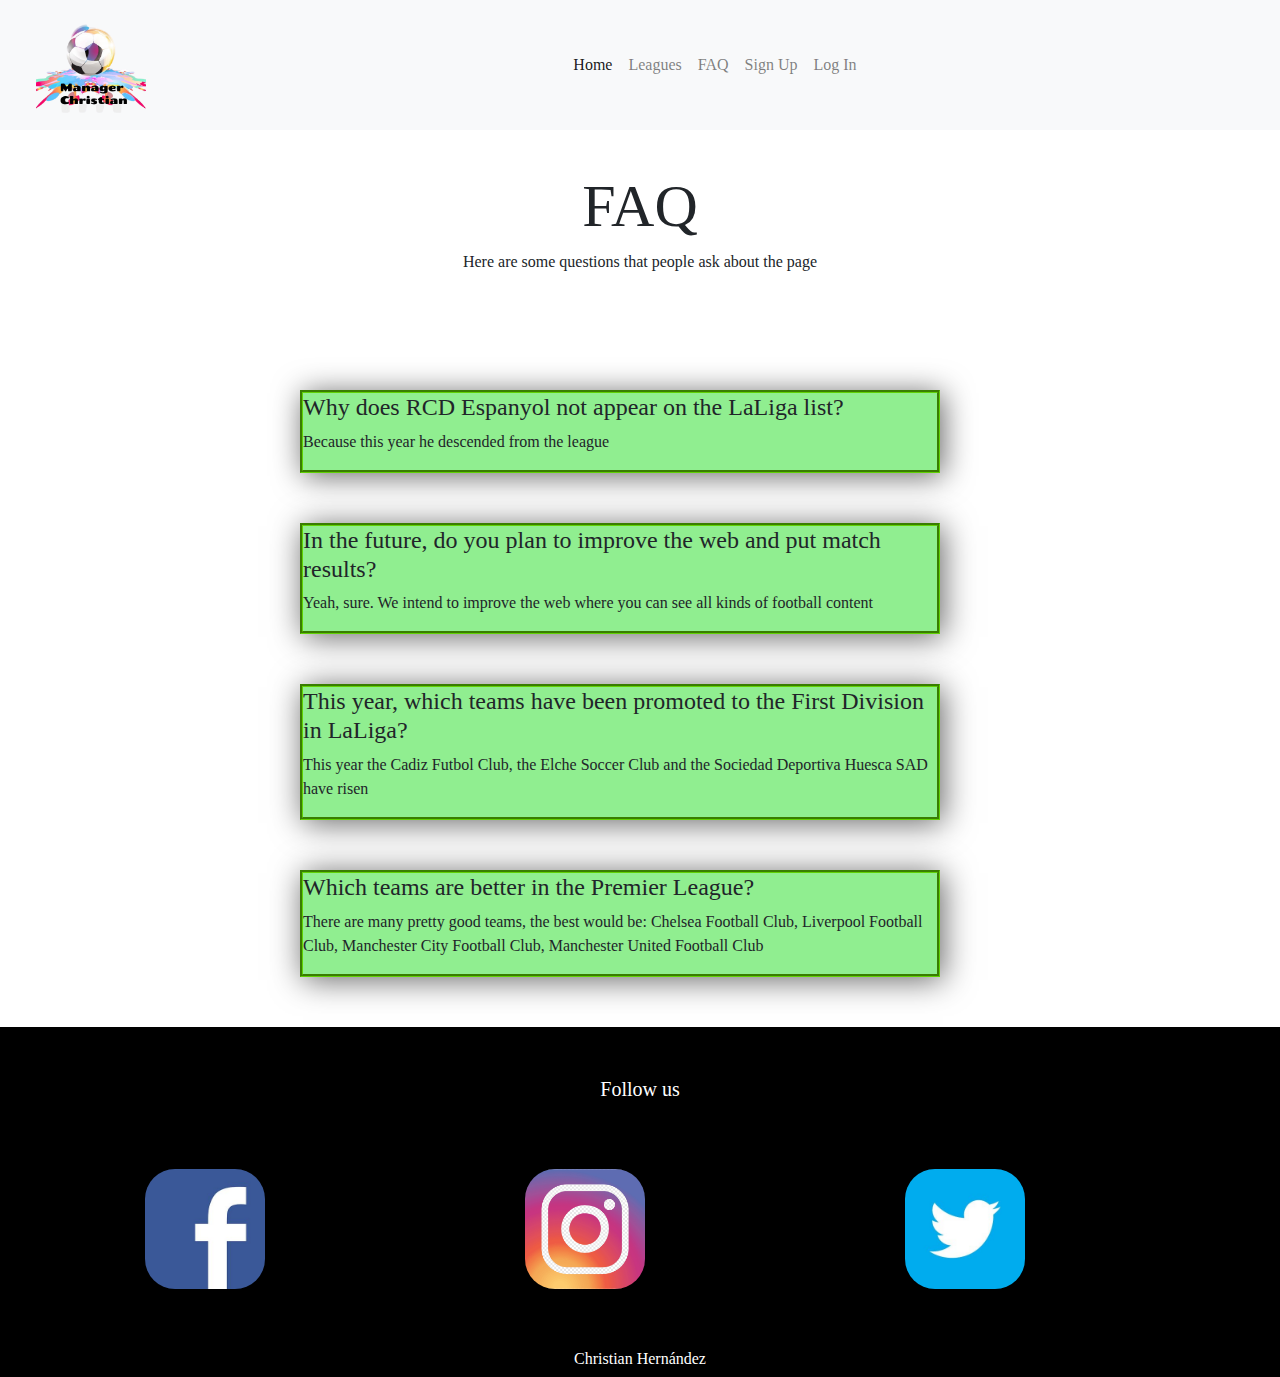
<file: FAQ.html>
<!DOCTYPE html>
<html lang="en">
<head>
    <meta charset="UTF-8">
    <meta name="viewport" content="width=device-width, initial-scale=1.0">
    <link rel="stylesheet" href="./css/style.css">
    <link rel="stylesheet" href="https://stackpath.bootstrapcdn.com/bootstrap/4.5.2/css/bootstrap.min.css" integrity="sha384-JcKb8q3iqJ61gNV9KGb8thSsNjpSL0n8PARn9HuZOnIxN0hoP+VmmDGMN5t9UJ0Z" crossorigin="anonymous">
    <title>Manager Christian</title>
</head>
<body>
    <header>
        <nav class="navbar navbar-expand-lg navbar-light bg-light">
            <img src="./assets/images/logo.png" alt="Logo futbol">
            <button class="navbar-toggler" type="button" data-toggle="collapse" data-target="#navbarText" aria-controls="navbarText" aria-expanded="true" aria-label="Toggle navigation">
                <span class="navbar-toggler-icon"></span>
            </button>
            <div class="collapse navbar-collapse" id="navbarText">
              <ul class="nav pull-xs-right navbar-nav m-auto">
                <li class="nav-item active">
                  <a class="nav-link" href="index.html">Home <span class="sr-only">(current)</span></a>
                </li>
                <li class="nav-item">
                  <a class="nav-link" href="ligas.html">Leagues</a>
                </li>
                <li class="nav-item">
                  <a class="nav-link" href="FAQ.html">FAQ</a>
                </li>
                <li class="nav-item"> <a class="nav-link" href="sign-up.html">
                    Sign Up
                  </a></li>
                <li class="nav-item"> <a class="nav-link" href="login.html">
                    Log In
                  </a></li>
              </ul>
              
            </div>
          </nav>
    </header>

    <section>
        <div class="titulo">
            <h2> FAQ </h2>
            <p> Here are some questions that people ask about the page </p>
        </div>
        <div class="preguntas">
            <h4> Why does RCD Espanyol not appear on the LaLiga list? </h4>
            <p> Because this year he descended from the league </p>
        </div>

        <div class="preguntas">
            <h4> In the future, do you plan to improve the web and put match results? </h4>
            <p> Yeah, sure. We intend to improve the web where you can see all kinds of football content </p>
        </div>

        <div class="preguntas">
            <h4> This year, which teams have been promoted to the First Division in LaLiga? </h4>
            <p> This year the Cadiz Futbol Club, the Elche Soccer Club and the Sociedad Deportiva Huesca SAD have risen </p>
        </div>

        <div class="preguntas">
            <h4> Which teams are better in the Premier League? </h4>
            <p> There are many pretty good teams, the best would be: Chelsea Football Club, Liverpool Football Club, Manchester City Football Club, Manchester United Football Club </p>
        </div>

    </section>


    <footer>
        <div class="texto-footer">
            <h5> Follow us </h5>
        </div>
        <div class="container">
            <div class="row" id="row">
                <div class="col-md-4 col-sm-6 col-12">
                    <a href="#"><img src="./assets/images/facebook.jpg" alt="Facebook"></a>
                </div>
                <div class="col-md-4 col-sm-6 col-12">
                    <a href="#"><img src="./assets/images/instagram1.png" alt="instagram"></a>
                </div>
                <div class="col-md-4 col-sm-6 col-12">
                    <a href="#"><img src="./assets/images/twitter.jpg" alt="twitter"></a>
                </div>
            </div>
        </div>
        <h6> Christian Hernández </h6>
    </footer>
    
    <script src="https://code.jquery.com/jquery-3.5.1.slim.min.js" integrity="sha384-DfXdz2htPH0lsSSs5nCTpuj/zy4C+OGpamoFVy38MVBnE+IbbVYUew+OrCXaRkfj" crossorigin="anonymous"></script>
    <script src="https://cdn.jsdelivr.net/npm/bootstrap@4.5.3/dist/js/bootstrap.bundle.min.js" integrity="sha384-ho+j7jyWK8fNQe+A12Hb8AhRq26LrZ/JpcUGGOn+Y7RsweNrtN/tE3MoK7ZeZDyx" crossorigin="anonymous"></script>


</body>
</html>
</file>
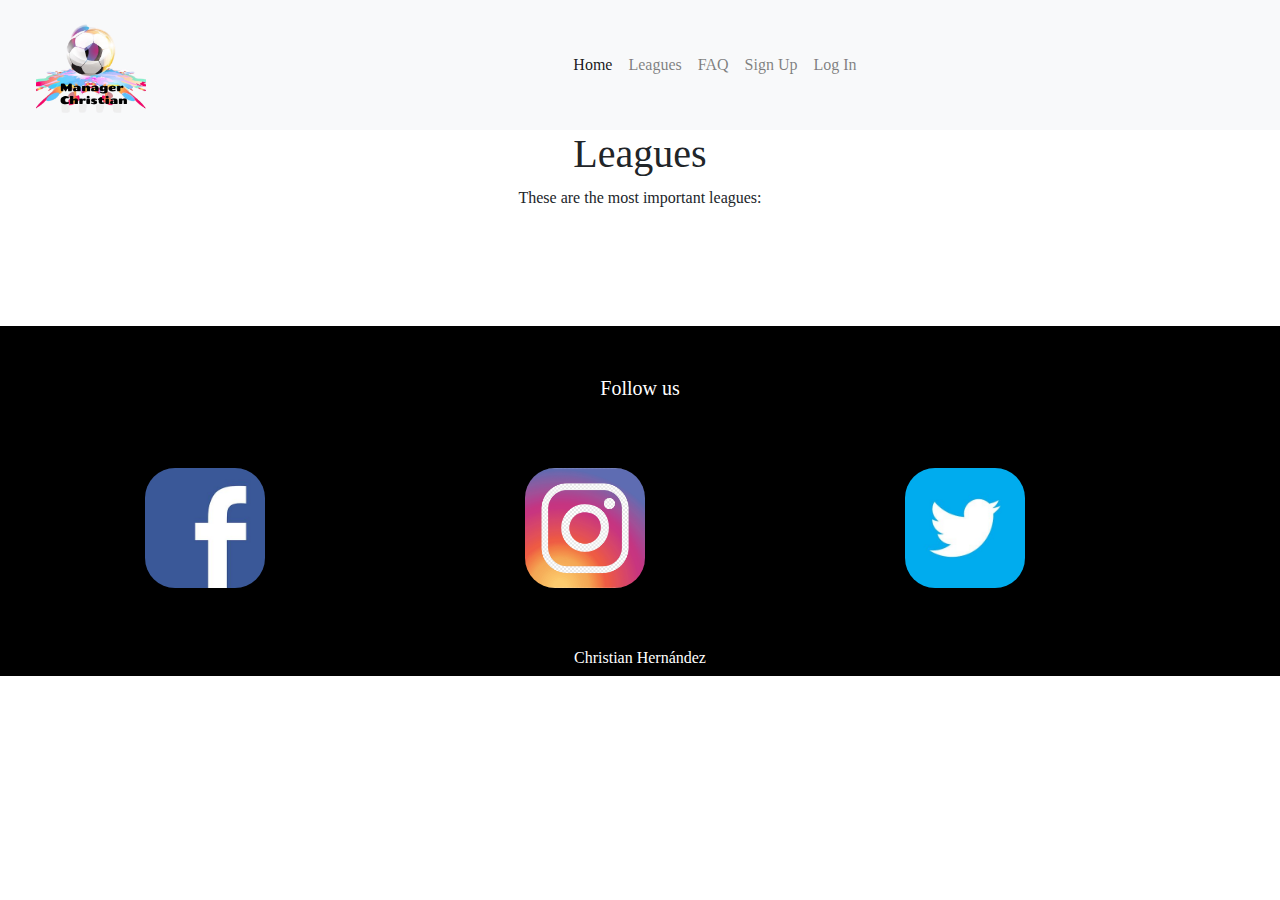
<file: ligas.html>
<!DOCTYPE html>
<html lang="en">
<head>
    <meta charset="UTF-8">
    <meta name="viewport" content="width=device-width, initial-scale=1.0">
    <link rel="stylesheet" href="./css/style.css">
    <link rel="stylesheet" href="https://stackpath.bootstrapcdn.com/bootstrap/4.5.2/css/bootstrap.min.css" integrity="sha384-JcKb8q3iqJ61gNV9KGb8thSsNjpSL0n8PARn9HuZOnIxN0hoP+VmmDGMN5t9UJ0Z" crossorigin="anonymous">
    <title>Manager Christian</title>
</head>
<body>
    <header>
        <nav class="navbar navbar-expand-lg navbar-light bg-light">
            <img src="./assets/images/logo.png" alt="Logo futbol">
            <button class="navbar-toggler" type="button" data-toggle="collapse" data-target="#navbarText" aria-controls="navbarText" aria-expanded="true" aria-label="Toggle navigation">
                <span class="navbar-toggler-icon"></span>
            </button>
            <div class="collapse navbar-collapse" id="navbarText">
              <ul class="nav pull-xs-right navbar-nav m-auto">
                <li class="nav-item active">
                  <a class="nav-link" href="index.html">Home <span class="sr-only">(current)</span></a>
                </li>
                <li class="nav-item">
                  <a class="nav-link" href="ligas.html">Leagues</a>
                </li>
                <li class="nav-item">
                  <a class="nav-link" href="FAQ.html">FAQ</a>
                </li>
                <li class="nav-item"> <a class="nav-link" href="sign-up.html">
                    Sign Up
                  </a></li>
                <li class="nav-item"> <a class="nav-link" href="login.html">
                    Log In
                  </a></li>
              </ul>
              
            </div>
          </nav>

    <section>
        <div class="texto-ligas">
            <h1> Leagues </h1>
            <p> These are the most important leagues: </p>
        </div>
    </section>
</header>

    <div class="ligas">
        <div class="leagues-list">
        </div>
    </div>

<footer>
    <div class="texto-footer">
        <h5> Follow us </h5>
    </div>
    <div class="container">
        <div class="row" id="row">
            <div class="col-md-4 col-sm-6 col-12">
                <a href="#"><img src="./assets/images/facebook.jpg" alt="Facebook"></a>
            </div>
            <div class="col-md-4 col-sm-6 col-12">
                <a href="#"><img src="./assets/images/instagram1.png" alt="instagram"></a>
            </div>
            <div class="col-md-4 col-sm-6 col-12">
                <a href="#"><img src="./assets/images/twitter.jpg" alt="twitter"></a>
            </div>
        </div>
    </div>
    <h6> Christian Hernández </h6>
</footer>
    

    <script src="js/getApiLeagues.js"></script>

    <script src="https://code.jquery.com/jquery-3.5.1.slim.min.js" integrity="sha384-DfXdz2htPH0lsSSs5nCTpuj/zy4C+OGpamoFVy38MVBnE+IbbVYUew+OrCXaRkfj" crossorigin="anonymous"></script>
    <script src="https://cdn.jsdelivr.net/npm/bootstrap@4.5.3/dist/js/bootstrap.bundle.min.js" integrity="sha384-ho+j7jyWK8fNQe+A12Hb8AhRq26LrZ/JpcUGGOn+Y7RsweNrtN/tE3MoK7ZeZDyx" crossorigin="anonymous"></script>

</body>
</html>
</file>
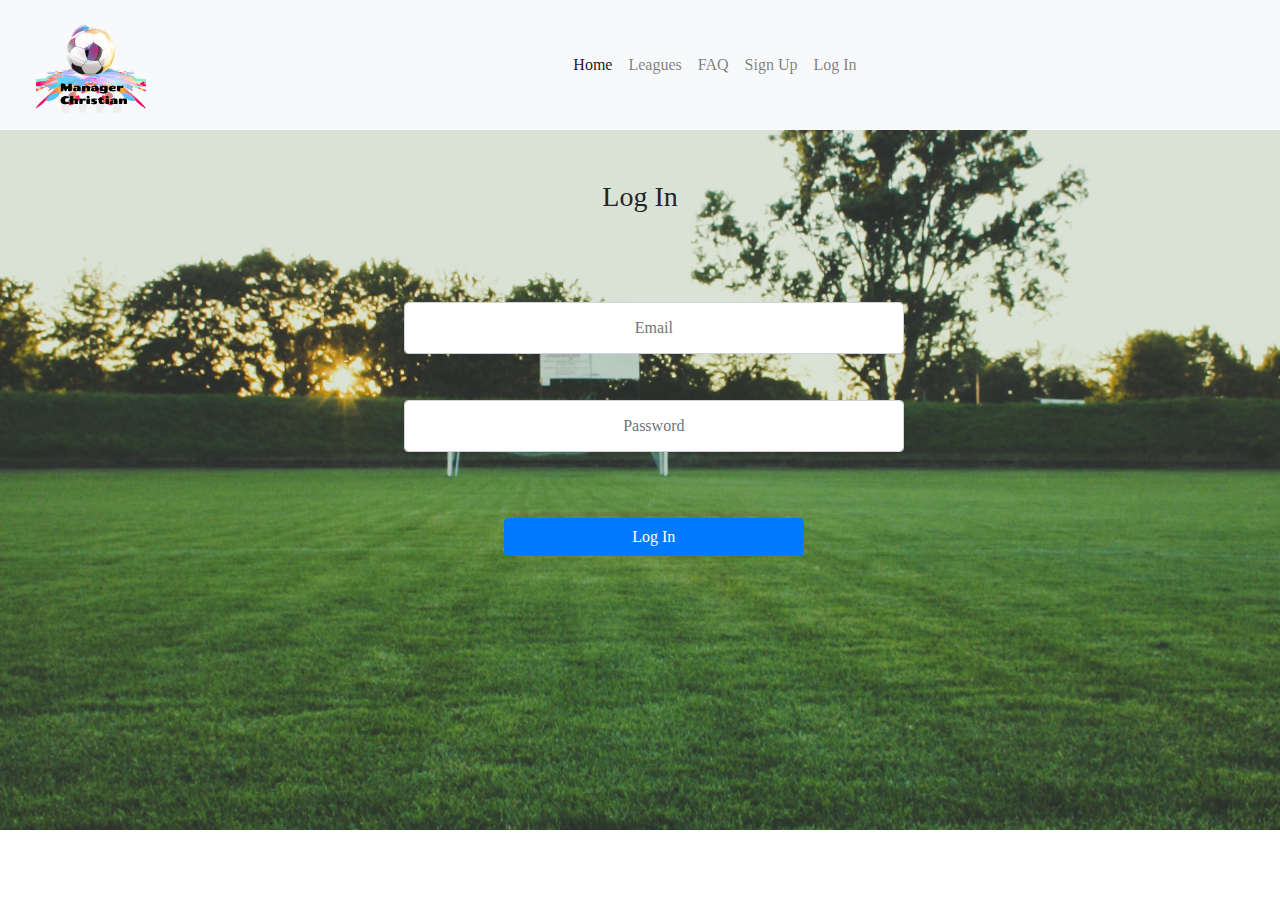
<file: login.html>
<!DOCTYPE html>
<html lang="en">
<head>
    <meta charset="UTF-8">
    <meta name="viewport" content="width=device-width, initial-scale=1.0">
    <link rel="stylesheet" href="./css/style.css">
    <link rel="stylesheet" href="https://stackpath.bootstrapcdn.com/bootstrap/4.5.2/css/bootstrap.min.css" integrity="sha384-JcKb8q3iqJ61gNV9KGb8thSsNjpSL0n8PARn9HuZOnIxN0hoP+VmmDGMN5t9UJ0Z" crossorigin="anonymous">
    <title>Manager Christian</title>
</head>
<body>
    <header>
        <nav class="navbar navbar-expand-lg navbar-light bg-light">
            <img src="./assets/images/logo.png" alt="Logo futbol">
            <button class="navbar-toggler" type="button" data-toggle="collapse" data-target="#navbarText" aria-controls="navbarText" aria-expanded="true" aria-label="Toggle navigation">
                <span class="navbar-toggler-icon"></span>
            </button>
            <div class="collapse navbar-collapse" id="navbarText">
              <ul class="nav pull-xs-right navbar-nav m-auto">
                <li class="nav-item active">
                  <a class="nav-link" href="index.html">Home <span class="sr-only">(current)</span></a>
                </li>
                <li class="nav-item">
                  <a class="nav-link" href="ligas.html">Leagues</a>
                </li>
                <li class="nav-item">
                  <a class="nav-link" href="FAQ.html">FAQ</a>
                </li>
                <li class="nav-item"> <a class="nav-link" href="sign-up.html">
                    Sign Up
                  </a></li>
                <li class="nav-item"> <a class="nav-link" href="login.html">
                    Log In
                  </a></li>
              </ul>
              
            </div>
          </nav>
    </header>

    <main>
        <section class="login">
            <h3> Log In  </h3>
            <div class="formulario"> 
                <form>
                    <div class="form-group">
                        <input type="text" class="form-control" id="email" aria-describedby="emailHelp" placeholder="Email"/>
                    </div>
                    <div class="form-group">
                        <input type="password" class="form-control" id="password" placeholder="Password"/>
                    </div>
                    <button type="submit" class="btn btn-primary" id="login-button">Log In</button>
                </form>
                <div class="message-container">
                </div>
            </div>
        </section>
    </main>

    
    <script src="js/Login.js"></script>
    <script src="js/Database.js"></script>

    <script src="https://code.jquery.com/jquery-3.5.1.slim.min.js" integrity="sha384-DfXdz2htPH0lsSSs5nCTpuj/zy4C+OGpamoFVy38MVBnE+IbbVYUew+OrCXaRkfj" crossorigin="anonymous"></script>
    <script src="https://cdn.jsdelivr.net/npm/bootstrap@4.5.3/dist/js/bootstrap.bundle.min.js" integrity="sha384-ho+j7jyWK8fNQe+A12Hb8AhRq26LrZ/JpcUGGOn+Y7RsweNrtN/tE3MoK7ZeZDyx" crossorigin="anonymous"></script>

</body>
</html>
</file>
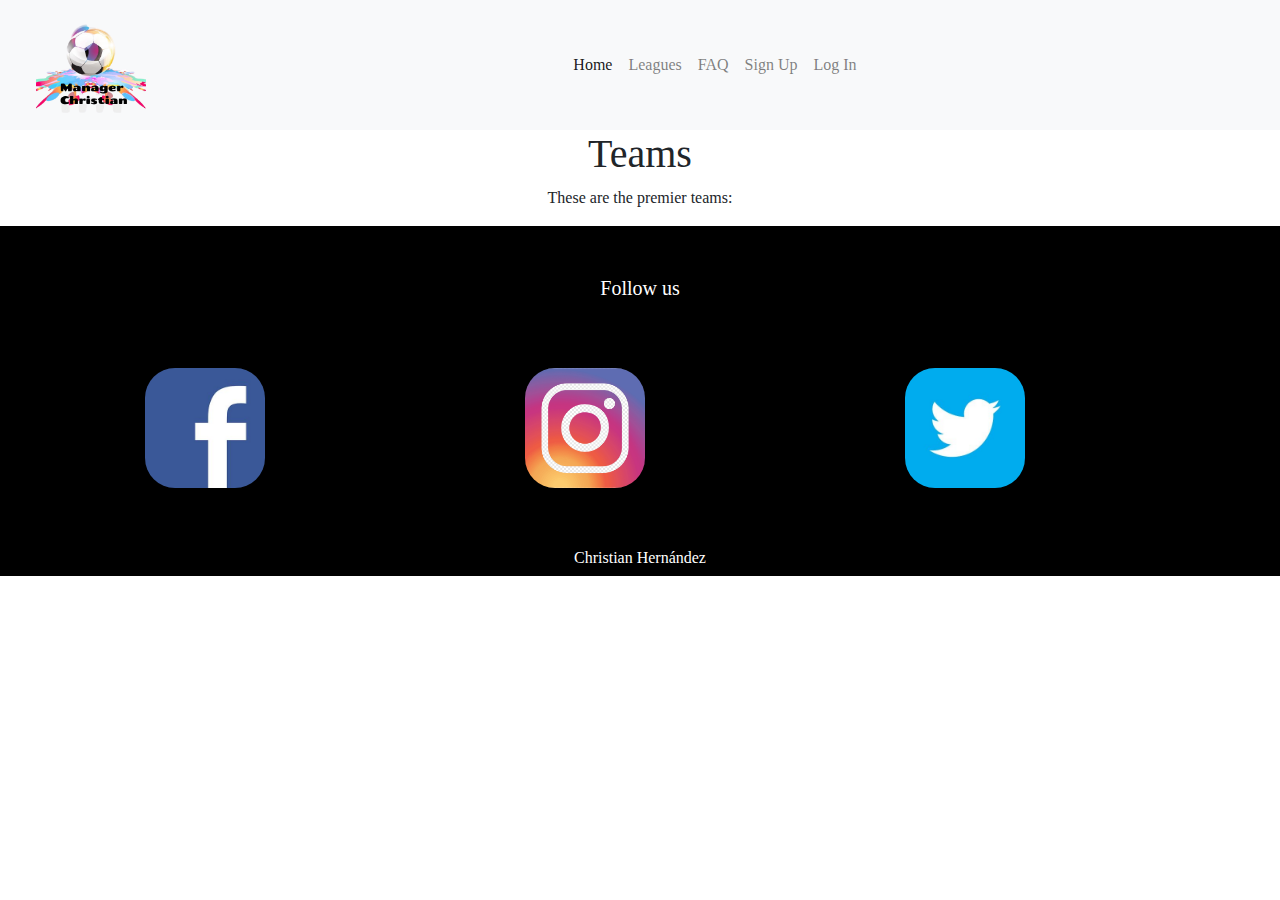
<file: premier.html>
<!DOCTYPE html>
<html lang="en">
<head>
    <meta charset="UTF-8">
    <meta name="viewport" content="width=device-width, initial-scale=1.0">
    <link rel="stylesheet" href="./css/style.css">
    <link rel="stylesheet" href="https://stackpath.bootstrapcdn.com/bootstrap/4.5.2/css/bootstrap.min.css" integrity="sha384-JcKb8q3iqJ61gNV9KGb8thSsNjpSL0n8PARn9HuZOnIxN0hoP+VmmDGMN5t9UJ0Z" crossorigin="anonymous">
    <title>Manager Christian</title>
</head>
<body>
    <header>
        <nav class="navbar navbar-expand-lg navbar-light bg-light">
            <img src="./assets/images/logo.png" alt="Logo futbol">
            <button class="navbar-toggler" type="button" data-toggle="collapse" data-target="#navbarText" aria-controls="navbarText" aria-expanded="true" aria-label="Toggle navigation">
                <span class="navbar-toggler-icon"></span>
            </button>
            <div class="collapse navbar-collapse" id="navbarText">
              <ul class="nav pull-xs-right navbar-nav m-auto">
                <li class="nav-item active">
                  <a class="nav-link" href="index.html">Home <span class="sr-only">(current)</span></a>
                </li>
                <li class="nav-item">
                  <a class="nav-link" href="ligas.html">Leagues</a>
                </li>
                <li class="nav-item">
                  <a class="nav-link" href="FAQ.html">FAQ</a>
                </li>
                <li class="nav-item"> <a class="nav-link" href="sign-up.html">
                    Sign Up
                  </a></li>
                <li class="nav-item"> <a class="nav-link" href="login.html">
                    Log In
                  </a></li>
              </ul>
              
            </div>
          </nav>

    <section>
        <div class="texto-ligas">
            <h1> Teams </h1>
            <p> These are the premier teams: </p>
        </div>
    </section>
    </header>

    <main>
        <div class="ligas">
            <section class="equipos-list">
            </section>
        </div>
    
    </main>
    
    <footer>
        <div class="texto-footer">
            <h5> Follow us </h5>
        </div>
        <div class="container">
            <div class="row" id="row">
                <div class="col-md-4 col-sm-6 col-12">
                    <a href="#"><img src="./assets/images/facebook.jpg" alt="Facebook"></a>
                </div>
                <div class="col-md-4 col-sm-6 col-12">
                    <a href="#"><img src="./assets/images/instagram1.png" alt="instagram"></a>
                </div>
                <div class="col-md-4 col-sm-6 col-12">
                    <a href="#"><img src="./assets/images/twitter.jpg" alt="twitter"></a>
                </div>
            </div>
        </div>
        <h6> Christian Hernández </h6>
    </footer>

    <script src="js/getApiEquiposPremier.js"></script>

    <script src="https://code.jquery.com/jquery-3.5.1.slim.min.js" integrity="sha384-DfXdz2htPH0lsSSs5nCTpuj/zy4C+OGpamoFVy38MVBnE+IbbVYUew+OrCXaRkfj" crossorigin="anonymous"></script>
    <script src="https://cdn.jsdelivr.net/npm/bootstrap@4.5.3/dist/js/bootstrap.bundle.min.js" integrity="sha384-ho+j7jyWK8fNQe+A12Hb8AhRq26LrZ/JpcUGGOn+Y7RsweNrtN/tE3MoK7ZeZDyx" crossorigin="anonymous"></script>

</body>
</html>
</file>
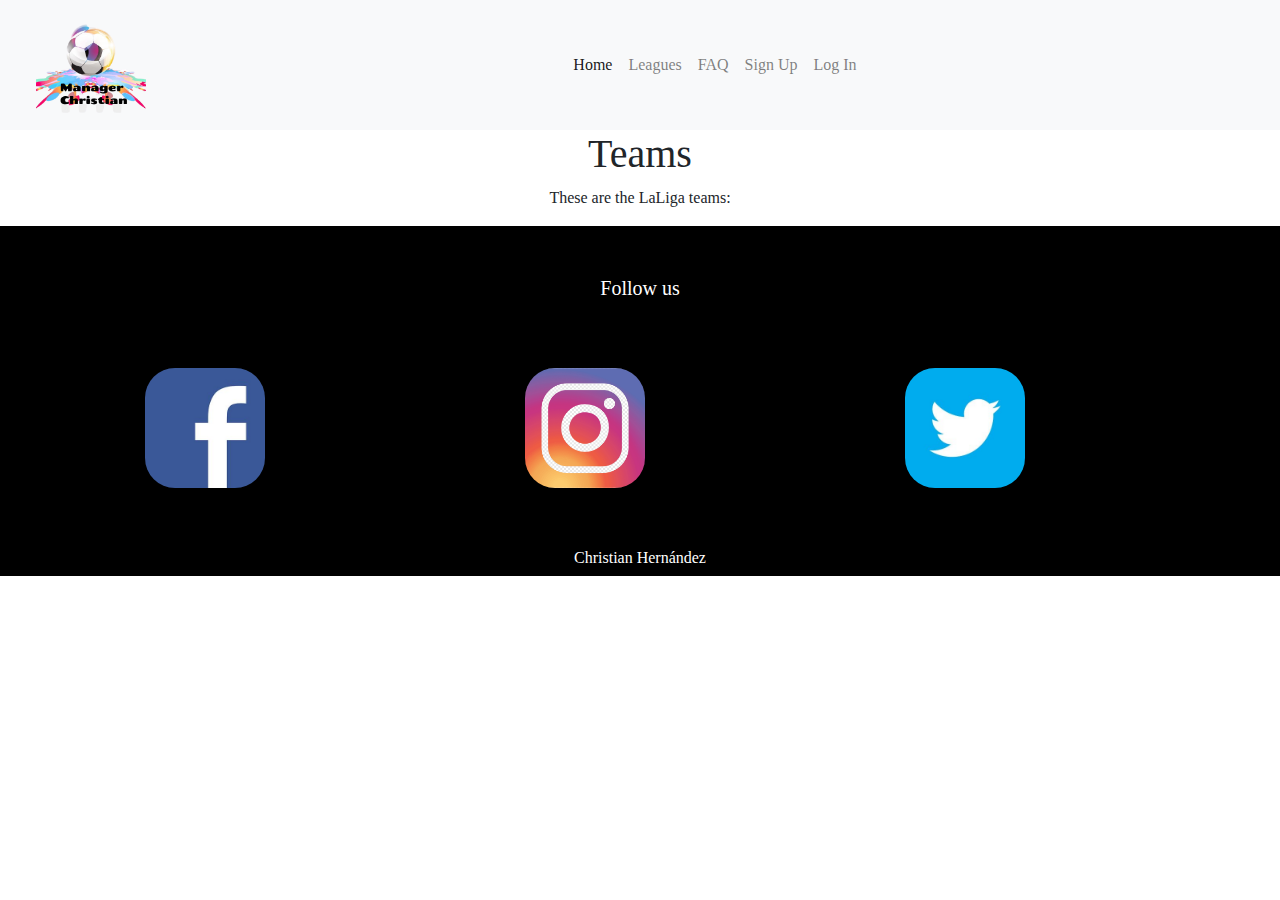
<file: primera.html>
<!DOCTYPE html>
<html lang="en">
<head>
    <meta charset="UTF-8">
    <meta name="viewport" content="width=device-width, initial-scale=1.0">
    <link rel="stylesheet" href="./css/style.css">
    <link rel="stylesheet" href="https://stackpath.bootstrapcdn.com/bootstrap/4.5.2/css/bootstrap.min.css" integrity="sha384-JcKb8q3iqJ61gNV9KGb8thSsNjpSL0n8PARn9HuZOnIxN0hoP+VmmDGMN5t9UJ0Z" crossorigin="anonymous">
    <title>Manager Christian</title>
</head>
<body>
    <header>
        <nav class="navbar navbar-expand-lg navbar-light bg-light">
            <img src="./assets/images/logo.png" alt="Logo futbol">
            <button class="navbar-toggler" type="button" data-toggle="collapse" data-target="#navbarText" aria-controls="navbarText" aria-expanded="true" aria-label="Toggle navigation">
                <span class="navbar-toggler-icon"></span>
            </button>
            <div class="collapse navbar-collapse" id="navbarText">
              <ul class="nav pull-xs-right navbar-nav m-auto">
                <li class="nav-item active">
                  <a class="nav-link" href="index.html">Home <span class="sr-only">(current)</span></a>
                </li>
                <li class="nav-item">
                  <a class="nav-link" href="ligas.html">Leagues</a>
                </li>
                <li class="nav-item">
                  <a class="nav-link" href="FAQ.html">FAQ</a>
                </li>
                <li class="nav-item"> <a class="nav-link" href="sign-up.html">
                    Sign Up
                  </a></li>
                <li class="nav-item"> <a class="nav-link" href="login.html">
                    Log In
                  </a></li>
              </ul>
              
            </div>
          </nav>

    <section>
        <div class="texto-ligas">
            <h1> Teams </h1>
            <p> These are the LaLiga teams: </p>
        </div>
    </section>
    </header>

    <main>
        <div class="ligas">
            <section class="equipos-list">
            </section>
        </div>
    
    </main>
    
    <footer>
        <div class="texto-footer">
            <h5> Follow us </h5>
        </div>
        <div class="container">
            <div class="row" id="row">
                <div class="col-md-4 col-sm-6 col-12">
                    <a href="#"><img src="./assets/images/facebook.jpg" alt="Facebook"></a>
                </div>
                <div class="col-md-4 col-sm-6 col-12">
                    <a href="#"><img src="./assets/images/instagram1.png" alt="instagram"></a>
                </div>
                <div class="col-md-4 col-sm-6 col-12">
                    <a href="#"><img src="./assets/images/twitter.jpg" alt="twitter"></a>
                </div>
            </div>
        </div>
        <h6> Christian Hernández </h6>
    </footer>

    <script src="js/getApiEquiposLiga.js"></script>

    <script src="https://code.jquery.com/jquery-3.5.1.slim.min.js" integrity="sha384-DfXdz2htPH0lsSSs5nCTpuj/zy4C+OGpamoFVy38MVBnE+IbbVYUew+OrCXaRkfj" crossorigin="anonymous"></script>
    <script src="https://cdn.jsdelivr.net/npm/bootstrap@4.5.3/dist/js/bootstrap.bundle.min.js" integrity="sha384-ho+j7jyWK8fNQe+A12Hb8AhRq26LrZ/JpcUGGOn+Y7RsweNrtN/tE3MoK7ZeZDyx" crossorigin="anonymous"></script>

</body>
</html>
</file>
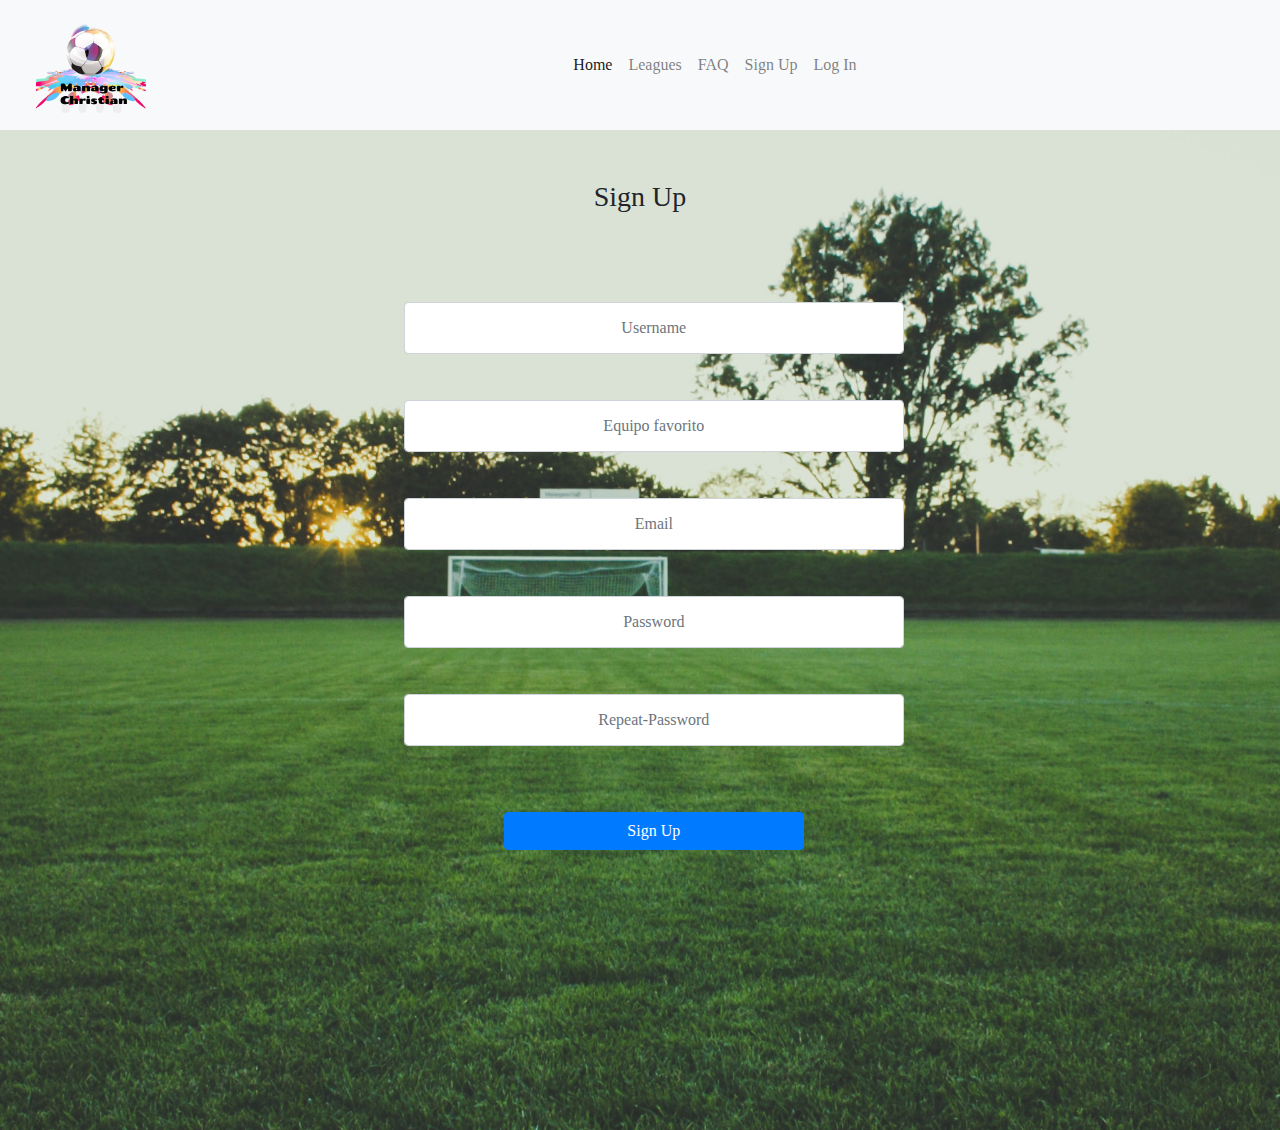
<file: sign-up.html>
<!DOCTYPE html>
<html lang="en">
<head>
    <meta charset="UTF-8">
    <meta name="viewport" content="width=device-width, initial-scale=1.0">
    <link rel="stylesheet" href="./css/style.css">
    <link rel="stylesheet" href="https://stackpath.bootstrapcdn.com/bootstrap/4.5.2/css/bootstrap.min.css" integrity="sha384-JcKb8q3iqJ61gNV9KGb8thSsNjpSL0n8PARn9HuZOnIxN0hoP+VmmDGMN5t9UJ0Z" crossorigin="anonymous">
    <title>Manager Christian</title>
</head>
<body>
    <header>
        <nav class="navbar navbar-expand-lg navbar-light bg-light">
            <img src="./assets/images/logo.png" alt="Logo futbol">
            <button class="navbar-toggler" type="button" data-toggle="collapse" data-target="#navbarText" aria-controls="navbarText" aria-expanded="true" aria-label="Toggle navigation">
                <span class="navbar-toggler-icon"></span>
            </button>
            <div class="collapse navbar-collapse" id="navbarText">
              <ul class="nav pull-xs-right navbar-nav m-auto">
                <li class="nav-item active">
                  <a class="nav-link" href="index.html">Home <span class="sr-only">(current)</span></a>
                </li>
                <li class="nav-item">
                  <a class="nav-link" href="ligas.html">Leagues</a>
                </li>
                <li class="nav-item">
                  <a class="nav-link" href="FAQ.html">FAQ</a>
                </li>
                <li class="nav-item"> <a class="nav-link" href="sign-up.html">
                    Sign Up
                  </a></li>
                <li class="nav-item"> <a class="nav-link" href="login.html">
                    Log In
                  </a></li>
              </ul>
              
            </div>
          </nav>
    </header>

    <main>
        <section class="signup">
            <h3> Sign Up </h3>
            <div class="formulario"> 
                <form>
                    <div class="form-group">
                        <input type="text" class="form-control" id="username" aria-describedby="emailHelp" placeholder="Username"/>
                    </div>
                    <div class="form-group">
                        <input type="text" class="form-control" id="equipofavorito" aria-describedby="emailHelp" placeholder="Equipo favorito"/>
                    </div>
                    <div class="form-group">
                        <input type="text" class="form-control" id="email" aria-describedby="emailHelp" placeholder="Email"/>
                    </div>
                    <div class="form-group">
                        <input type="password" class="form-control" id="password" placeholder="Password"/>
                    </div>
                    <div class="form-group">
                        <input type="password" class="form-control" id="repeat-password" placeholder="Repeat-Password"/>
                    </div>
                    <button type="submit" class="btn btn-primary" id="signup-button">Sign Up</button>
                  </form>
                <div class="message-container">
                </div>
            </div>
        </section>
    </main>

    
    <script src="js/Signup.js"></script>
    <script src="js/User.js"></script>
    <script src="js/Database.js"></script>
    <script src="js/Validator.js"></script>

    <script src="https://code.jquery.com/jquery-3.5.1.slim.min.js" integrity="sha384-DfXdz2htPH0lsSSs5nCTpuj/zy4C+OGpamoFVy38MVBnE+IbbVYUew+OrCXaRkfj" crossorigin="anonymous"></script>
    <script src="https://cdn.jsdelivr.net/npm/bootstrap@4.5.3/dist/js/bootstrap.bundle.min.js" integrity="sha384-ho+j7jyWK8fNQe+A12Hb8AhRq26LrZ/JpcUGGOn+Y7RsweNrtN/tE3MoK7ZeZDyx" crossorigin="anonymous"></script>

</body>
</html>
</file>
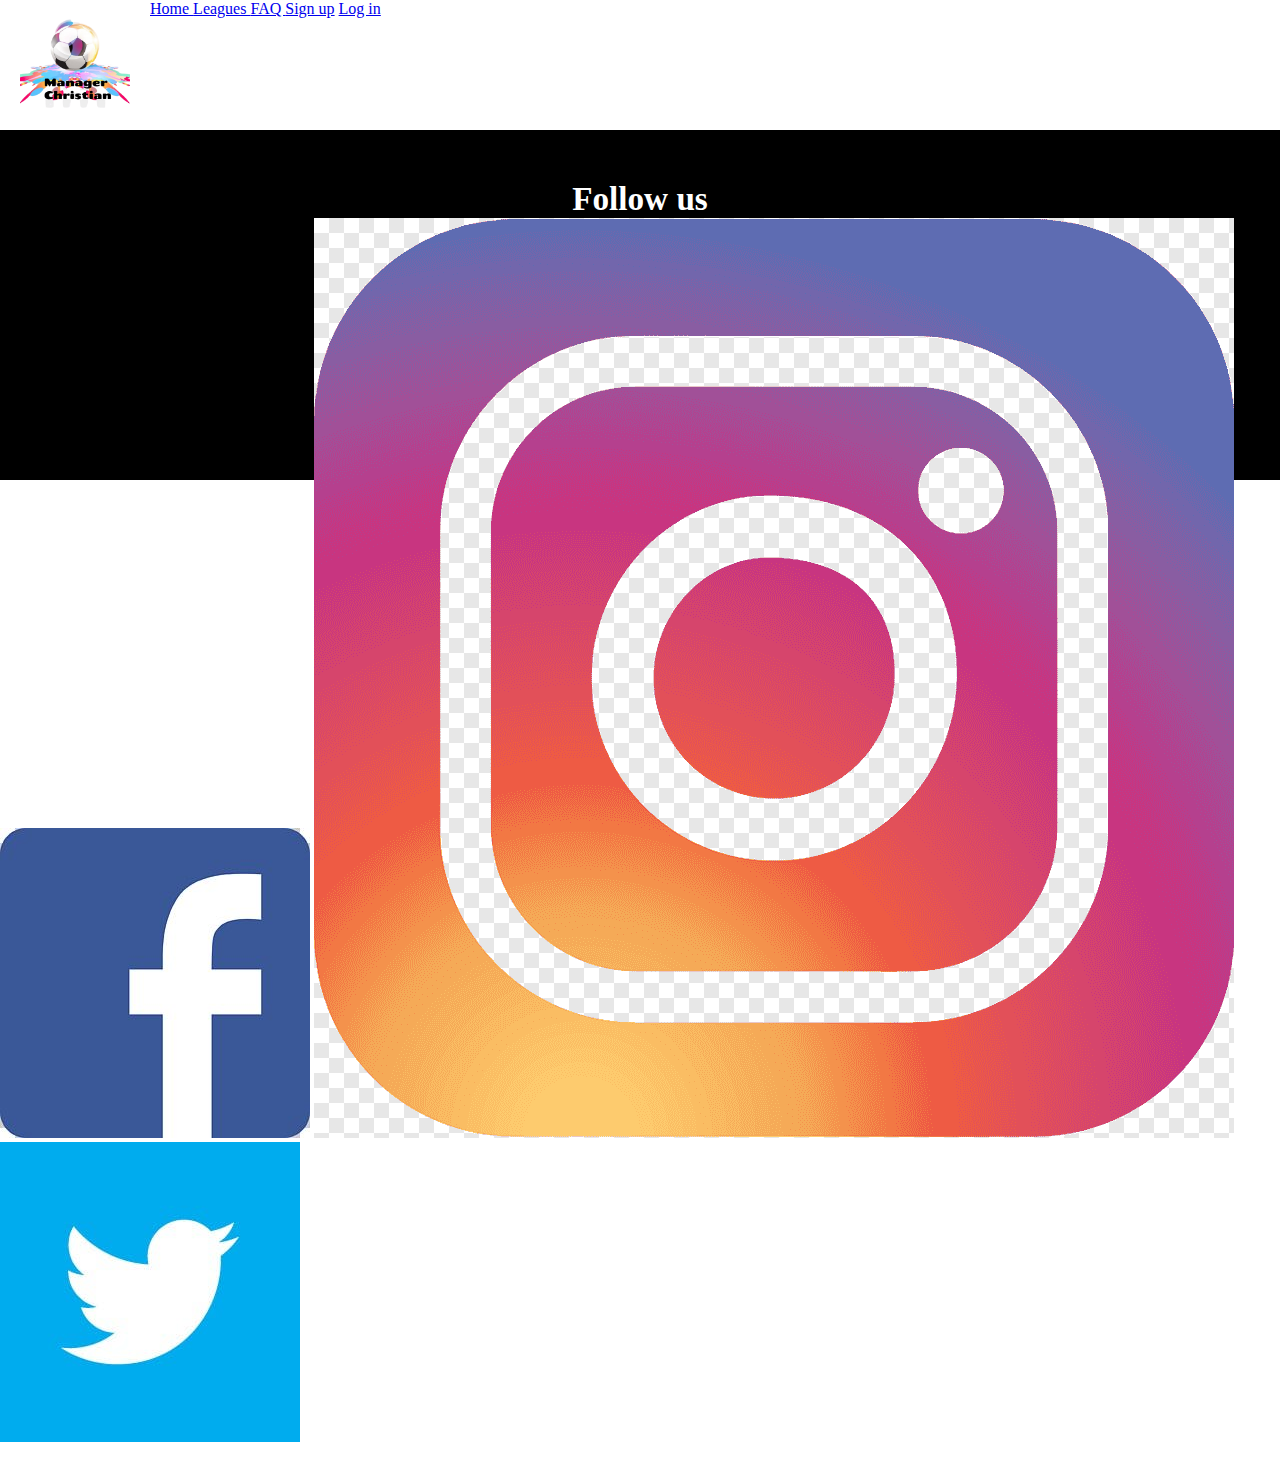
<file: proyecto/equipos.html>
<!DOCTYPE html>
<html lang="en">
<head>
    <meta charset="UTF-8">
    <meta name="viewport" content="width=device-width, initial-scale=1.0">
    <link rel="stylesheet" href="./css/style.css">
    <title>Manager Christian</title>
</head>
<body>
    <header>
    <nav class="navbar">
       <img src="./assets/images/logo.png" alt="Logo futbol"> 
       <div class="navbar-container">
           <a class="navbar-a" href="index.html"> Home </a>
           <a class="navbar-a" href="ligas.html"> Leagues </a>
           <a class="navbar-a" href="FAQ.html"> FAQ </a>
           <a class="navbar-a" href="sign-up.html"> Sign up</a>
           <a class="navbar-a" href="login.html"> Log in </a>
       </div>
    </nav>
    </header>

    
    <footer>
        <div class="texto-footer">
            <h5> Follow us </h5>
        </div>
        <div class="imagenes">
            <a href="#"><img src="./assets/images/facebook.jpg" alt="Facebook"></a>
            <a href="#"><img src="./assets/images/instagram1.png" alt="instagram"></a>
            <a href="#"><img src="./assets/images/twitter.jpg" alt="twitter"></a>
        </div>
        <h6> Christian Hernández </h6>
    </footer>
</body>
</html>
</file>
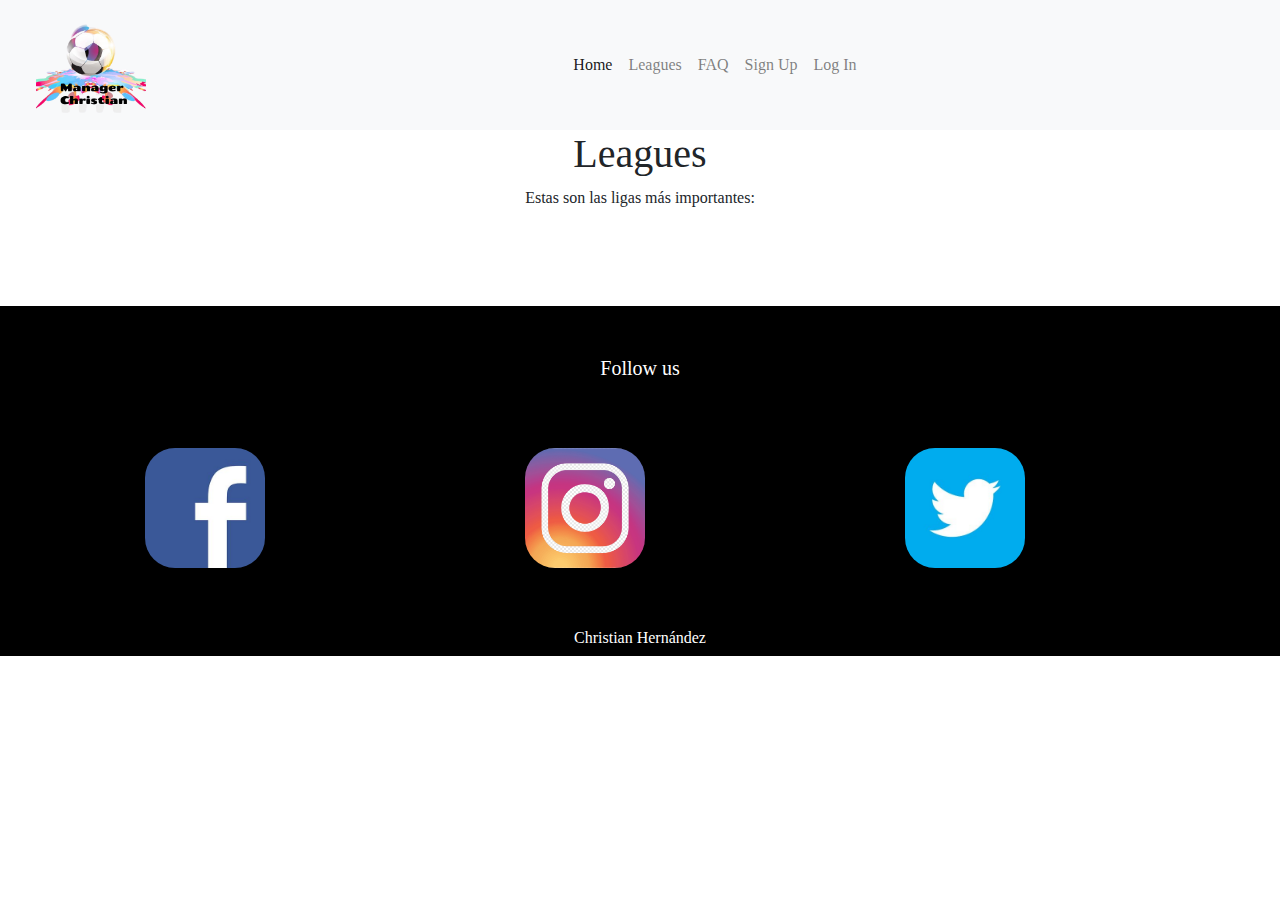
<file: proyecto/ligas.html>
<!DOCTYPE html>
<html lang="en">
<head>
    <meta charset="UTF-8">
    <meta name="viewport" content="width=device-width, initial-scale=1.0">
    <link rel="stylesheet" href="./css/style.css">
    <link rel="stylesheet" href="https://stackpath.bootstrapcdn.com/bootstrap/4.5.2/css/bootstrap.min.css" integrity="sha384-JcKb8q3iqJ61gNV9KGb8thSsNjpSL0n8PARn9HuZOnIxN0hoP+VmmDGMN5t9UJ0Z" crossorigin="anonymous">
    <title>Manager Christian</title>
</head>
<body>
    <header>
        <nav class="navbar navbar-expand-lg navbar-light bg-light">
            <img src="./assets/images/logo.png" alt="Logo futbol">
            <button class="navbar-toggler" type="button" data-toggle="collapse" data-target="#navbarText" aria-controls="navbarText" aria-expanded="true" aria-label="Toggle navigation">
                <span class="navbar-toggler-icon"></span>
            </button>
            <div class="collapse navbar-collapse" id="navbarText">
              <ul class="nav pull-xs-right navbar-nav m-auto">
                <li class="nav-item active">
                  <a class="nav-link" href="index.html">Home <span class="sr-only">(current)</span></a>
                </li>
                <li class="nav-item">
                  <a class="nav-link" href="ligas.html">Leagues</a>
                </li>
                <li class="nav-item">
                  <a class="nav-link" href="FAQ.html">FAQ</a>
                </li>
                <li class="nav-item"> <a class="nav-link" href="sign-up.html">
                    Sign Up
                  </a></li>
                <li class="nav-item"> <a class="nav-link" href="login.html">
                    Log In
                  </a></li>
              </ul>
              
            </div>
          </nav>

    <section>
        <div class="ligas"></div>
        <div class="texto-ligas">
            <h1> Leagues </h1>
            <p> Estas son las ligas más importantes: </p>
        </div>
    </section>
</header>

    <div class="ligas">
        <div class="leagues-list">
        </div>
    </div>

<footer>
    <div class="texto-footer">
        <h5> Follow us </h5>
    </div>
    <div class="container">
        <div class="row" id="row">
            <div class="col-md-4 col-sm-6 col-12">
                <a href="#"><img src="./assets/images/facebook.jpg" alt="Facebook"></a>
            </div>
            <div class="col-md-4 col-sm-6 col-12">
                <a href="#"><img src="./assets/images/instagram1.png" alt="instagram"></a>
            </div>
            <div class="col-md-4 col-sm-6 col-12">
                <a href="#"><img src="./assets/images/twitter.jpg" alt="twitter"></a>
            </div>
        </div>
    </div>
    <h6> Christian Hernández </h6>
</footer>
    

    <script src="js/getApiLeagues.js"></script>

    <script src="https://code.jquery.com/jquery-3.5.1.slim.min.js" integrity="sha384-DfXdz2htPH0lsSSs5nCTpuj/zy4C+OGpamoFVy38MVBnE+IbbVYUew+OrCXaRkfj" crossorigin="anonymous"></script>
    <script src="https://cdn.jsdelivr.net/npm/bootstrap@4.5.3/dist/js/bootstrap.bundle.min.js" integrity="sha384-ho+j7jyWK8fNQe+A12Hb8AhRq26LrZ/JpcUGGOn+Y7RsweNrtN/tE3MoK7ZeZDyx" crossorigin="anonymous"></script>

</body>
</html>
</file>
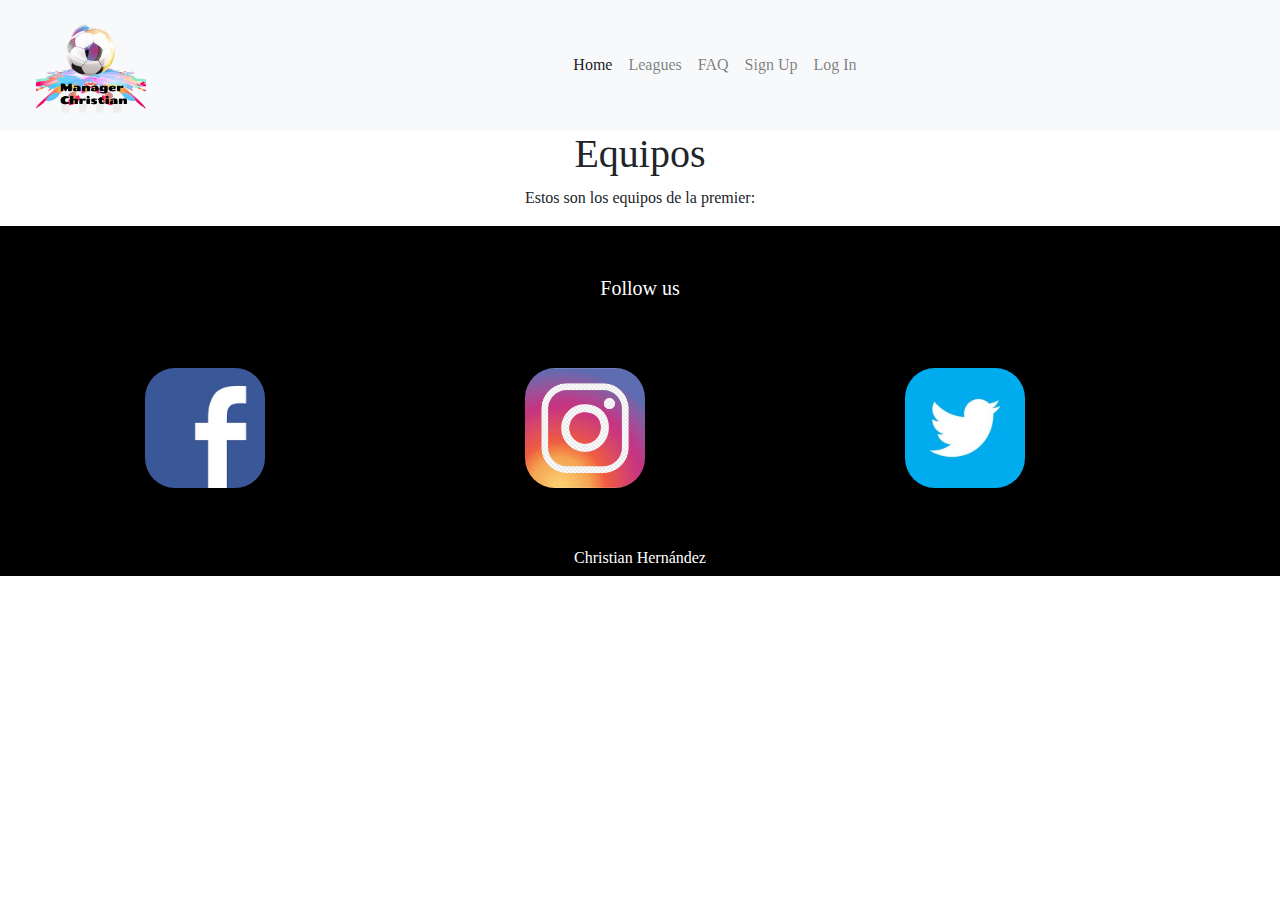
<file: proyecto/premier.html>
<!DOCTYPE html>
<html lang="en">
<head>
    <meta charset="UTF-8">
    <meta name="viewport" content="width=device-width, initial-scale=1.0">
    <link rel="stylesheet" href="./css/style.css">
    <link rel="stylesheet" href="https://stackpath.bootstrapcdn.com/bootstrap/4.5.2/css/bootstrap.min.css" integrity="sha384-JcKb8q3iqJ61gNV9KGb8thSsNjpSL0n8PARn9HuZOnIxN0hoP+VmmDGMN5t9UJ0Z" crossorigin="anonymous">
    <title>Manager Christian</title>
</head>
<body>
    <header>
        <nav class="navbar navbar-expand-lg navbar-light bg-light">
            <img src="./assets/images/logo.png" alt="Logo futbol">
            <button class="navbar-toggler" type="button" data-toggle="collapse" data-target="#navbarText" aria-controls="navbarText" aria-expanded="true" aria-label="Toggle navigation">
                <span class="navbar-toggler-icon"></span>
            </button>
            <div class="collapse navbar-collapse" id="navbarText">
              <ul class="nav pull-xs-right navbar-nav m-auto">
                <li class="nav-item active">
                  <a class="nav-link" href="index.html">Home <span class="sr-only">(current)</span></a>
                </li>
                <li class="nav-item">
                  <a class="nav-link" href="ligas.html">Leagues</a>
                </li>
                <li class="nav-item">
                  <a class="nav-link" href="FAQ.html">FAQ</a>
                </li>
                <li class="nav-item"> <a class="nav-link" href="sign-up.html">
                    Sign Up
                  </a></li>
                <li class="nav-item"> <a class="nav-link" href="login.html">
                    Log In
                  </a></li>
              </ul>
              
            </div>
          </nav>

    <section>
        <div class="ligas"></div>
        <div class="texto-ligas">
            <h1> Equipos </h1>
            <p> Estos son los equipos de la premier: </p>
        </div>
    </section>
    </header>

    <main>
        <div class="container">
            <section class="equipos-list">
            </section>
        </div>
    
    </main>
    
    <footer>
        <div class="texto-footer">
            <h5> Follow us </h5>
        </div>
        <div class="container">
            <div class="row" id="row">
                <div class="col-md-4 col-sm-6 col-12">
                    <a href="#"><img src="./assets/images/facebook.jpg" alt="Facebook"></a>
                </div>
                <div class="col-md-4 col-sm-6 col-12">
                    <a href="#"><img src="./assets/images/instagram1.png" alt="instagram"></a>
                </div>
                <div class="col-md-4 col-sm-6 col-12">
                    <a href="#"><img src="./assets/images/twitter.jpg" alt="twitter"></a>
                </div>
            </div>
        </div>
        <h6> Christian Hernández </h6>
    </footer>

    <script src="js/getApiEquiposPremier.js"></script>

    <script src="https://code.jquery.com/jquery-3.5.1.slim.min.js" integrity="sha384-DfXdz2htPH0lsSSs5nCTpuj/zy4C+OGpamoFVy38MVBnE+IbbVYUew+OrCXaRkfj" crossorigin="anonymous"></script>
    <script src="https://cdn.jsdelivr.net/npm/bootstrap@4.5.3/dist/js/bootstrap.bundle.min.js" integrity="sha384-ho+j7jyWK8fNQe+A12Hb8AhRq26LrZ/JpcUGGOn+Y7RsweNrtN/tE3MoK7ZeZDyx" crossorigin="anonymous"></script>

</body>
</html>
</file>
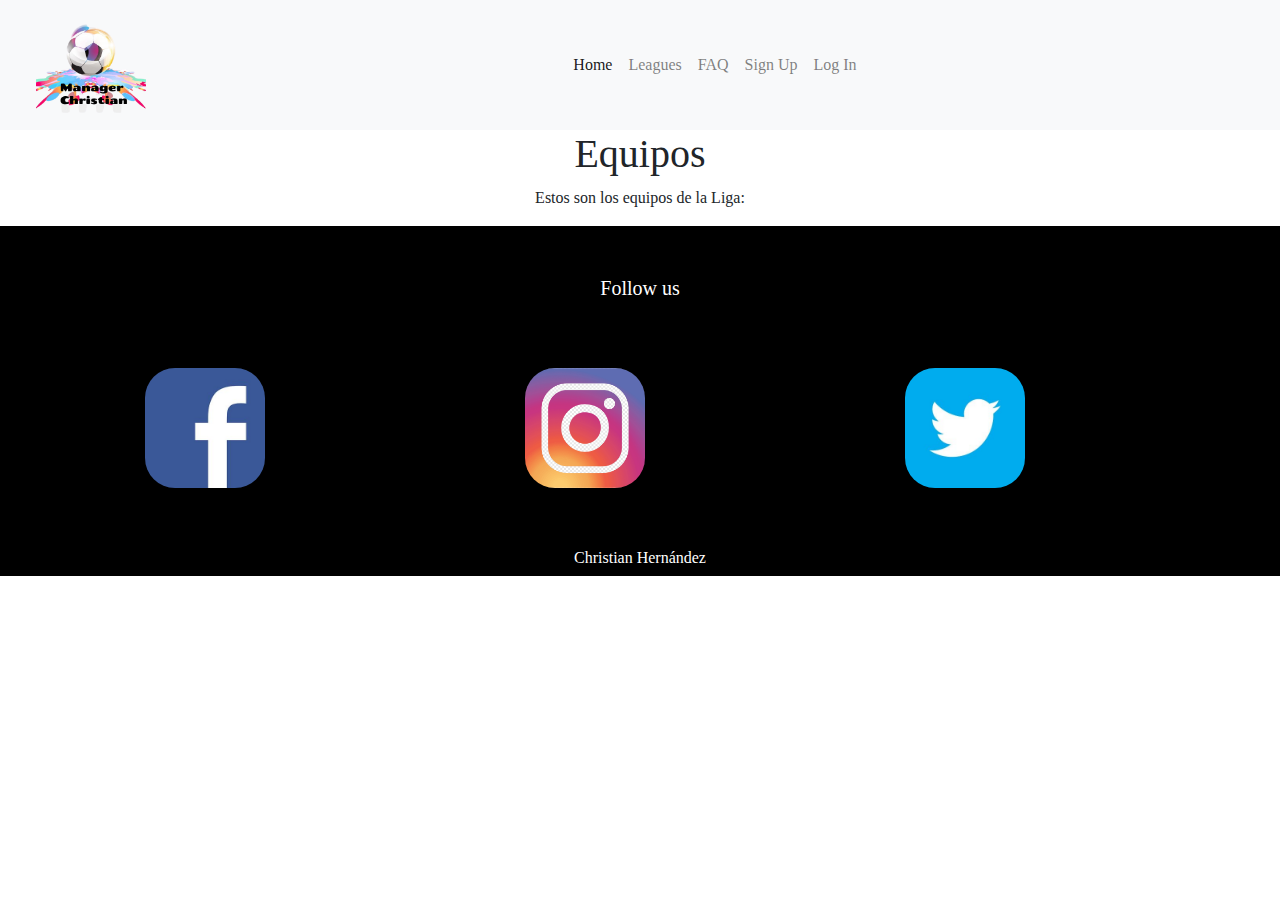
<file: proyecto/primera.html>
<!DOCTYPE html>
<html lang="en">
<head>
    <meta charset="UTF-8">
    <meta name="viewport" content="width=device-width, initial-scale=1.0">
    <link rel="stylesheet" href="./css/style.css">
    <link rel="stylesheet" href="https://stackpath.bootstrapcdn.com/bootstrap/4.5.2/css/bootstrap.min.css" integrity="sha384-JcKb8q3iqJ61gNV9KGb8thSsNjpSL0n8PARn9HuZOnIxN0hoP+VmmDGMN5t9UJ0Z" crossorigin="anonymous">
    <title>Manager Christian</title>
</head>
<body>
    <header>
        <nav class="navbar navbar-expand-lg navbar-light bg-light">
            <img src="./assets/images/logo.png" alt="Logo futbol">
            <button class="navbar-toggler" type="button" data-toggle="collapse" data-target="#navbarText" aria-controls="navbarText" aria-expanded="true" aria-label="Toggle navigation">
                <span class="navbar-toggler-icon"></span>
            </button>
            <div class="collapse navbar-collapse" id="navbarText">
              <ul class="nav pull-xs-right navbar-nav m-auto">
                <li class="nav-item active">
                  <a class="nav-link" href="index.html">Home <span class="sr-only">(current)</span></a>
                </li>
                <li class="nav-item">
                  <a class="nav-link" href="ligas.html">Leagues</a>
                </li>
                <li class="nav-item">
                  <a class="nav-link" href="FAQ.html">FAQ</a>
                </li>
                <li class="nav-item"> <a class="nav-link" href="sign-up.html">
                    Sign Up
                  </a></li>
                <li class="nav-item"> <a class="nav-link" href="login.html">
                    Log In
                  </a></li>
              </ul>
              
            </div>
          </nav>

    <section>
        <div class="ligas"></div>
        <div class="texto-ligas">
            <h1> Equipos </h1>
            <p> Estos son los equipos de la Liga: </p>
        </div>
    </section>
    </header>

    <main>
        <div class="container">
            <section class="equipos-list">
            </section>
        </div>
    
    </main>
    
    <footer>
        <div class="texto-footer">
            <h5> Follow us </h5>
        </div>
        <div class="container">
            <div class="row" id="row">
                <div class="col-md-4 col-sm-6 col-12">
                    <a href="#"><img src="./assets/images/facebook.jpg" alt="Facebook"></a>
                </div>
                <div class="col-md-4 col-sm-6 col-12">
                    <a href="#"><img src="./assets/images/instagram1.png" alt="instagram"></a>
                </div>
                <div class="col-md-4 col-sm-6 col-12">
                    <a href="#"><img src="./assets/images/twitter.jpg" alt="twitter"></a>
                </div>
            </div>
        </div>
        <h6> Christian Hernández </h6>
    </footer>

    <script src="js/getApiEquiposLiga.js"></script>

    <script src="https://code.jquery.com/jquery-3.5.1.slim.min.js" integrity="sha384-DfXdz2htPH0lsSSs5nCTpuj/zy4C+OGpamoFVy38MVBnE+IbbVYUew+OrCXaRkfj" crossorigin="anonymous"></script>
    <script src="https://cdn.jsdelivr.net/npm/bootstrap@4.5.3/dist/js/bootstrap.bundle.min.js" integrity="sha384-ho+j7jyWK8fNQe+A12Hb8AhRq26LrZ/JpcUGGOn+Y7RsweNrtN/tE3MoK7ZeZDyx" crossorigin="anonymous"></script>

</body>
</html>
</file>
<file: css/style.css>
*{
    padding: 0;
    margin: 0;
    box-sizing: border-box;
    font-family: Comic Sans MS, cursive;
}
/* Nav-bar */
nav{
    display: flex;
    width: 100%;
    height: 130px;
}
.navbar img{
    width: 150px;
    height: 120px;
    padding: 5px 20px;
}

.navbar span{
    padding-right: 10px;
}


.nav-item{
    background-color: #f8f9fa;
}

/* .navbar-container{
    list-style-type: none;
    display: flex;
    justify-content: space-around;
    align-items: center;
    margin-left: 25em;
    margin-right: 0px;
} */

/* .navbar-a{
    text-decoration: none;
    padding: 0.70em;
    margin-right: 2em;
    font-size: 1.8em;
    color: black;
} */

/* Section 1 */

.section1{
    background-image: url('../assets/images/section1.jpg');
    background-repeat: no-repeat;
    background-position: center;
    background-size: cover;
    width: 100%;
    height: 650px;
    margin-top: 0px;
    z-index: -1;
}

h1{
    font-size: 60px;
}
h2{
    font-size: 40px;
    padding-top: 40px;
}
.texto{
    color: white;
    float: right;
    text-align: center;
    padding-top: 100px;
    padding-right: 60px;
    flex-direction: column;
    width: 40%
}

.go-button{
	position: relative;
	padding: 25px 10px;
	border-radius: 6px;
	text-align: center;
	font-weight: bold;
	max-width: 320px;
	height: 65px;
	margin-bottom: 60px;
	overflow: hidden;
	color:rgba(255,255,255,1);
	cursor: pointer;
	letter-spacing: 2px;
	box-shadow:inset 0 0 0 1px rgba(0,0,0,0.1);
	text-decoration: none;
	transition: all ease 0.5s;
    background:#10B87B;
    margin-left: 0px;
    margin-top: 40px;
}
 
.go-button:after,
.go-button:before{
	width: 80px;
	height: 200px;
	content: '';
	display: block;
	background: rgba(255,255,255,0.5);
	transform: rotate(45deg);
	top: -60px;
	position: absolute;
	transition: none;
	right:-45%;
	cursor: pointer;
}
 
.go-button:before{
	left: -48%;
}
 
.go-button:hover{
	text-shadow: 0 1px 1px rgba(0,0,0,0.5);
	background:#12C987
}
 
.go-button:hover:after,
.go-button:hover:before{
	transform: rotate(45deg), scaleX(130%);
	background: rgba(255,255,255,0.1);
	transition: all ease 0.5s;
}
 
.go-button:hover:after{
	right: 130%;
}
 
.go-button:hover:before{
	left: 130%;
}
/* .go-button {
	box-shadow: 4px 5px 0px 1px #3e7327;
	background: linear-gradient(to bottom, #77b55a 5%, #72b352 100%);
	background-color: #77b55a;
	border-radius: 16px;
	display: inline-block;
	cursor: pointer;
    color: #ffffff;
	font-family: Arial;
	font-size: 22px;
	padding: 7px 25px;
	text-decoration: none;
    text-shadow: 0px 1px 0px #5b8a3c;
    margin-top: 100px;
}
.go-button:hover {
	background: linear-gradient(to bottom, #72b352 5%, #77b55a 100%);
	background-color: #72b352;
}
.go-button:active {
	position: relative;
	top: 1px;
} */

/* Section 2 */

.seccion2{
    width: 100%;
}
.texto-seccion2{
    text-align: center;
    font-size: 35px;
    padding-top: 30px;
    padding-bottom: 50px;
}
/* .articulos{
    display: flex;
    padding: 50px 10px;
    justify-content: space-evenly;
    flex-direction: row;
    flex-wrap: nowrap;  

} */
#section1 p{
    width: 70%;
}
#section1 img{
    width: 60px;
}

/* Ligas */

.texto-ligas{
    text-align: center;
}

.ligas{
    display: flex;
    flex-direction: row;
    flex-wrap: wrap;
    max-width: 100%;
}

.leagues-list{
    display: flex;
    justify-content: center;
    margin: 50px;
    max-width: 100%;
    flex-wrap: wrap;
}

.leagues{
    width: 500px;
}

/* Equipos */

.equipos-list{
    display: flex;
    justify-content: center;
    max-width: 100%;
    flex-wrap: wrap;
    margin-left: 70px;
}
.team{
    width: 400px;
}



/* FAQ */

.titulo{
    text-align: center;
    padding-bottom: 50px;
}

.titulo h2{
    font-size: 60px;
}

.preguntas{
    width: 50%;
    border: 3px groove rgb(96, 209, 3) ;
    background-color: lightgreen;
    margin: 50px;
    box-shadow: 3px 3px 30px #666;
    margin-left: 300px;
}


/* Sign up */

.signup{
    text-align: center;
    background-image: url("../assets/images/fondocesped.jpg");
    background-repeat: no-repeat;
    background-position: center;
    background-size: cover;
    height: 1000px;
    padding-top: 50px;
}

.signup form{
    text-align: center;
    display: flex;
    flex-direction: column;
    width : 67%;
    align-items: center;
    padding-top: 50px;
}

.signup form input{
    display: flex;
    margin-top: 30px;
    margin-left: 450px;
    padding: 25px;
    width: 500px;
    text-align: center;
    align-items: center;
}

.signup form button{
    width: 300px;
    text-align: center;
    margin-left: 450px;
    margin-top: 50px;
}

.message-container{
    color: white;
    padding-top: 40px;
}


/* Log in */

.login{
    text-align: center;
    background-image: url("../assets/images/fondocesped.jpg");
    background-repeat: no-repeat;
    background-position: center;
    background-size: cover;
    height: 700px;
    padding-top: 50px;
}

.login form{
    text-align: center;
    display: flex;
    flex-direction: column;
    width : 67%;
    align-items: center;
    padding-top: 50px;
}

.login form input{
    display: flex;
    margin-top: 30px;
    margin-left: 450px;
    padding: 25px;
    width: 500px;
    text-align: center;
    align-items: center;
}

.login form button{
    width: 300px;
    text-align: center;
    margin-left: 450px;
    margin-top: 50px;
}


/* Footer */

footer{
    background-color: black;
    height: 350px;
    width: 100%;

}
.texto-footer{
    text-align: center;
    font-size: 40px;
    color: white;
    text-align: center;
    padding-top: 50px;
}
/* .row1{
    display: flex;
    justify-content: center;
    align-items: center;
} */
#row img{
    width: 200px;
    height: 200px;
    padding: 40px;
    margin: 20px;
    border-radius: 70px;
}

h6{
    color: white;
    text-align: center;
    font-size: 15px;
}


/* Responsive */

@media screen and (max-width: 430px){
    .team{
        width: 300px;
    }
}

@media screen and (max-width: 990px){
    .nav-item{
        display: flex;
        text-align: right;
        padding-right: 10px;
        justify-content: flex-end;
        align-items: flex-end;
    }
}
@media screen and (max-width: 768px){
    .texto{
        text-align: center;
        padding-top: 100px;
        padding-right: 60px;
        flex-direction: column;
        align-items: center;
        justify-content: center;
        width: 90%;
    }

    footer{
        height: 900px;
    }

    .signup form input{
        display: flex;
        width: 100%;
        justify-content: center;
        align-items: center;
        margin-left:120px;
    }

    .signup form button{
        margin-left:200px;
        width: 60%;
    }

    .login form input{
        display: flex;
        width: 100%;
        justify-content: center;
        align-items: center;
        margin-left: 120px; 
    }
    
    .login form button{
        margin-left:200px;
        width: 60%;
    }

    .preguntas{
        width: 70%;
        justify-content: center;
        align-items: center;
        margin-left: 120px;
    }
}

@media screen and (max-width: 578px){
    #row img{
        align-items: center;
        justify-content: center;
        flex-direction: column;
    }

    .signup form input{
        width: 75%;
    }

    .signup form button{
        width: 50%;
    }

    .login form input{
        width: 75%;
    }

    .login form button{
        width: 50%;
    }
    
    .preguntas{
        width: 60%;
    }

    .leagues{
        width: 250px;
    }
}
</file>
<file: proyecto/css/style.css>
*{
    padding: 0;
    margin: 0;
    box-sizing: border-box;
    font-family: Comic Sans MS, cursive;
}
/* Nav-bar */
nav{
    display: flex;
    width: 100%;
    height: 130px;
}
.navbar img{
    width: 150px;
    height: 120px;
    padding: 5px 20px;
}

.navbar span{
    padding-right: 10px;
}


.nav-item{
    background-color: #f8f9fa;
}

/* .navbar-container{
    list-style-type: none;
    display: flex;
    justify-content: space-around;
    align-items: center;
    margin-left: 25em;
    margin-right: 0px;
} */

/* .navbar-a{
    text-decoration: none;
    padding: 0.70em;
    margin-right: 2em;
    font-size: 1.8em;
    color: black;
} */

/* Section 1 */

.section1{
    background-image: url('../assets/images/section1.jpg');
    background-repeat: no-repeat;
    background-position: center;
    background-size: cover;
    width: 100%;
    height: 650px;
    margin-top: 0px;
    z-index: -1;
}

h1{
    font-size: 60px;
}
h2{
    font-size: 40px;
    padding-top: 40px;
}
.texto{
    color: white;
    float: right;
    text-align: center;
    padding-top: 100px;
    padding-right: 60px;
    flex-direction: column;
    width: 40%
}

.go-button{
	position: relative;
	padding: 25px 10px;
	border-radius: 6px;
	text-align: center;
	font-weight: bold;
	max-width: 320px;
	height: 65px;
	margin-bottom: 60px;
	overflow: hidden;
	color:rgba(255,255,255,1);
	cursor: pointer;
	letter-spacing: 2px;
	box-shadow:inset 0 0 0 1px rgba(0,0,0,0.1);
	text-decoration: none;
	transition: all ease 0.5s;
    background:#10B87B;
    margin-left: 0px;
    margin-top: 40px;
}
 
.go-button:after,
.go-button:before{
	width: 80px;
	height: 200px;
	content: '';
	display: block;
	background: rgba(255,255,255,0.5);
	transform: rotate(45deg);
	top: -60px;
	position: absolute;
	transition: none;
	right:-45%;
	cursor: pointer;
}
 
.go-button:before{
	left: -48%;
}
 
.go-button:hover{
	text-shadow: 0 1px 1px rgba(0,0,0,0.5);
	background:#12C987
}
 
.go-button:hover:after,
.go-button:hover:before{
	transform: rotate(45deg), scaleX(130%);
	background: rgba(255,255,255,0.1);
	transition: all ease 0.5s;
}
 
.go-button:hover:after{
	right: 130%;
}
 
.go-button:hover:before{
	left: 130%;
}
/* .go-button {
	box-shadow: 4px 5px 0px 1px #3e7327;
	background: linear-gradient(to bottom, #77b55a 5%, #72b352 100%);
	background-color: #77b55a;
	border-radius: 16px;
	display: inline-block;
	cursor: pointer;
    color: #ffffff;
	font-family: Arial;
	font-size: 22px;
	padding: 7px 25px;
	text-decoration: none;
    text-shadow: 0px 1px 0px #5b8a3c;
    margin-top: 100px;
}
.go-button:hover {
	background: linear-gradient(to bottom, #72b352 5%, #77b55a 100%);
	background-color: #72b352;
}
.go-button:active {
	position: relative;
	top: 1px;
} */

/* Section 2 */

.seccion2{
    width: 100%;
}
.texto-seccion2{
    text-align: center;
    font-size: 35px;
    padding-top: 30px;
    padding-bottom: 50px;
}
/* .articulos{
    display: flex;
    padding: 50px 10px;
    justify-content: space-evenly;
    flex-direction: row;
    flex-wrap: nowrap;  

} */
#section1 p{
    width: 70%;
}
#section1 img{
    width: 60px;
}

/* Ligas */

.texto-ligas{
    text-align: center;
}

.ligas{
    display: flex;
    flex-direction: row;
    justify-content: center;
    align-self: center;
}

.leagues-list{
    display: inline;
    margin: 40px;
}

/* FAQ */

.titulo{
    text-align: center;
    padding-bottom: 50px;
}

.titulo h2{
    font-size: 60px;
}

.preguntas{
    width: 50%;
    border: 3px groove rgb(96, 209, 3) ;
    background-color: lightgreen;
    margin: 50px;
    box-shadow: 3px 3px 30px #666;
    margin-left: 300px;
}


/* Sign up */

.signup{
    text-align: center;
    background-image: url("../assets/images/fondocesped.jpg");
    background-repeat: no-repeat;
    background-position: center;
    background-size: cover;
    height: 1000px;
    padding-top: 50px;
}

.signup form{
    text-align: center;
    display: flex;
    flex-direction: column;
    width : 67%;
    align-items: center;
    padding-top: 50px;
}

.signup form input{
    display: flex;
    margin-top: 30px;
    margin-left: 450px;
    padding: 25px;
    width: 500px;
    text-align: center;
    align-items: center;
}

.signup form button{
    width: 300px;
    text-align: center;
    margin-left: 450px;
    margin-top: 50px;
}

.message-container{
    color: white;
    padding-top: 40px;
}


/* Log in */

.login{
    text-align: center;
    background-image: url("../assets/images/fondocesped.jpg");
    background-repeat: no-repeat;
    background-position: center;
    background-size: cover;
    height: 700px;
    padding-top: 50px;
}

.login form{
    text-align: center;
    display: flex;
    flex-direction: column;
    width : 67%;
    align-items: center;
    padding-top: 50px;
}

.login form input{
    display: flex;
    margin-top: 30px;
    margin-left: 450px;
    padding: 25px;
    width: 500px;
    text-align: center;
    align-items: center;
}

.login form button{
    width: 300px;
    text-align: center;
    margin-left: 450px;
    margin-top: 50px;
}


/* Footer */

footer{
    background-color: black;
    height: 350px;
    width: 100%;

}
.texto-footer{
    text-align: center;
    font-size: 40px;
    color: white;
    text-align: center;
    padding-top: 50px;
}
/* .row1{
    display: flex;
    justify-content: center;
    align-items: center;
} */
#row img{
    width: 200px;
    height: 200px;
    padding: 40px;
    margin: 20px;
    border-radius: 70px;
}

h6{
    color: white;
    text-align: center;
    font-size: 15px;
}


/* Responsive */


@media screen and (max-width: 990px){
    .nav-item{
        display: flex;
        text-align: right;
        padding-right: 10px;
        justify-content: flex-end;
        align-items: flex-end;
    }
}
@media screen and (max-width: 768px){
    .texto{
        text-align: center;
        padding-top: 100px;
        padding-right: 60px;
        flex-direction: column;
        align-items: center;
        justify-content: center;
        width: 90%;
    }

    footer{
        height: 700px;
    }

    .signup form input{
        display: flex;
        width: 100%;
        justify-content: center;
        align-items: center;
        margin-left:120px;
    }

    .signup form button{
        margin-left:200px;
        width: 60%;
    }

    .login form input{
        display: flex;
        width: 100%;
        justify-content: center;
        align-items: center;
        margin-left: 120px; 
    }
    
    .login form button{
        margin-left:200px;
        width: 60%;
    }

    .preguntas{
        width: 70%;
        justify-content: center;
        align-items: center;
        margin-left: 120px;
    }
}

@media screen and (max-width: 578px){
    #row img{
        align-items: center;
        justify-content: center;
        flex-direction: column;
    }

    .signup form input{
        width: 75%;
    }

    .signup form button{
        width: 50%;
    }

    .preguntas{
        width: 60%;
    }
}
</file>
